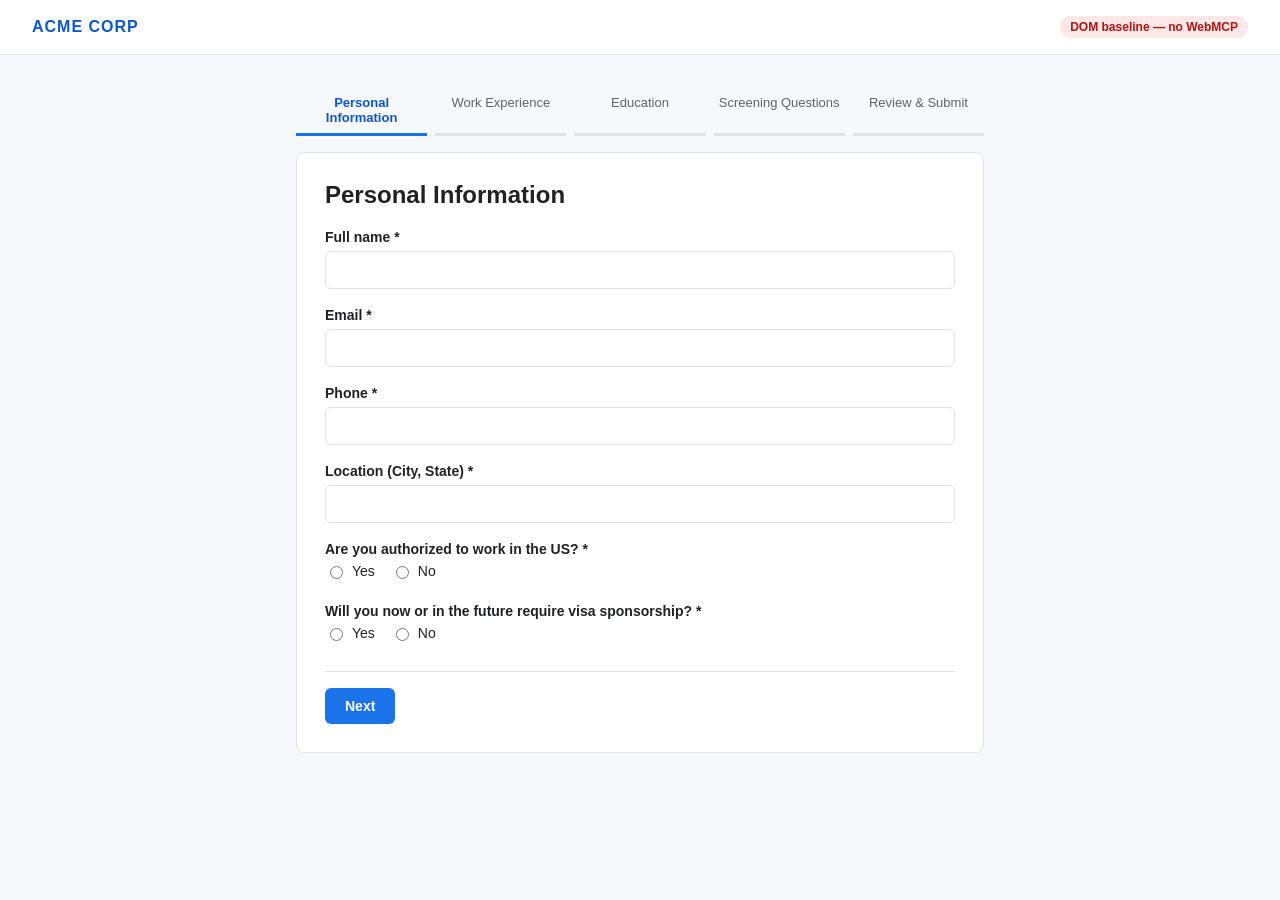
<file: demo-dom/index.html>
<!DOCTYPE html>
<html lang="en">
<head>
<meta charset="UTF-8">
<title>Acme Corp — Job Application (DOM baseline)</title>
<link rel="stylesheet" href="../shared/style.css">
</head>
<body>
  <header class="topbar">
    <div class="brand">ACME CORP</div>
    <div class="variant-badge dom">DOM baseline — no WebMCP</div>
  </header>

  <main class="app">
    <div class="stepper" id="stepper"></div>
    <form id="app-form" class="card" autocomplete="off">
      <div id="step-container"></div>
      <div class="nav-row">
        <button type="button" id="prev-btn">Back</button>
        <button type="button" id="next-btn">Next</button>
        <button type="submit" id="submit-btn" style="display:none">Submit Application</button>
      </div>
    </form>
    <div id="success-banner" class="success-banner" style="display:none">
      ✅ Application submitted successfully.
    </div>
  </main>

  <script src="../shared/schema.js"></script>
  <script src="../shared/ai-assist.js"></script>
  <script src="app.js"></script>
</body>
</html>
</file>
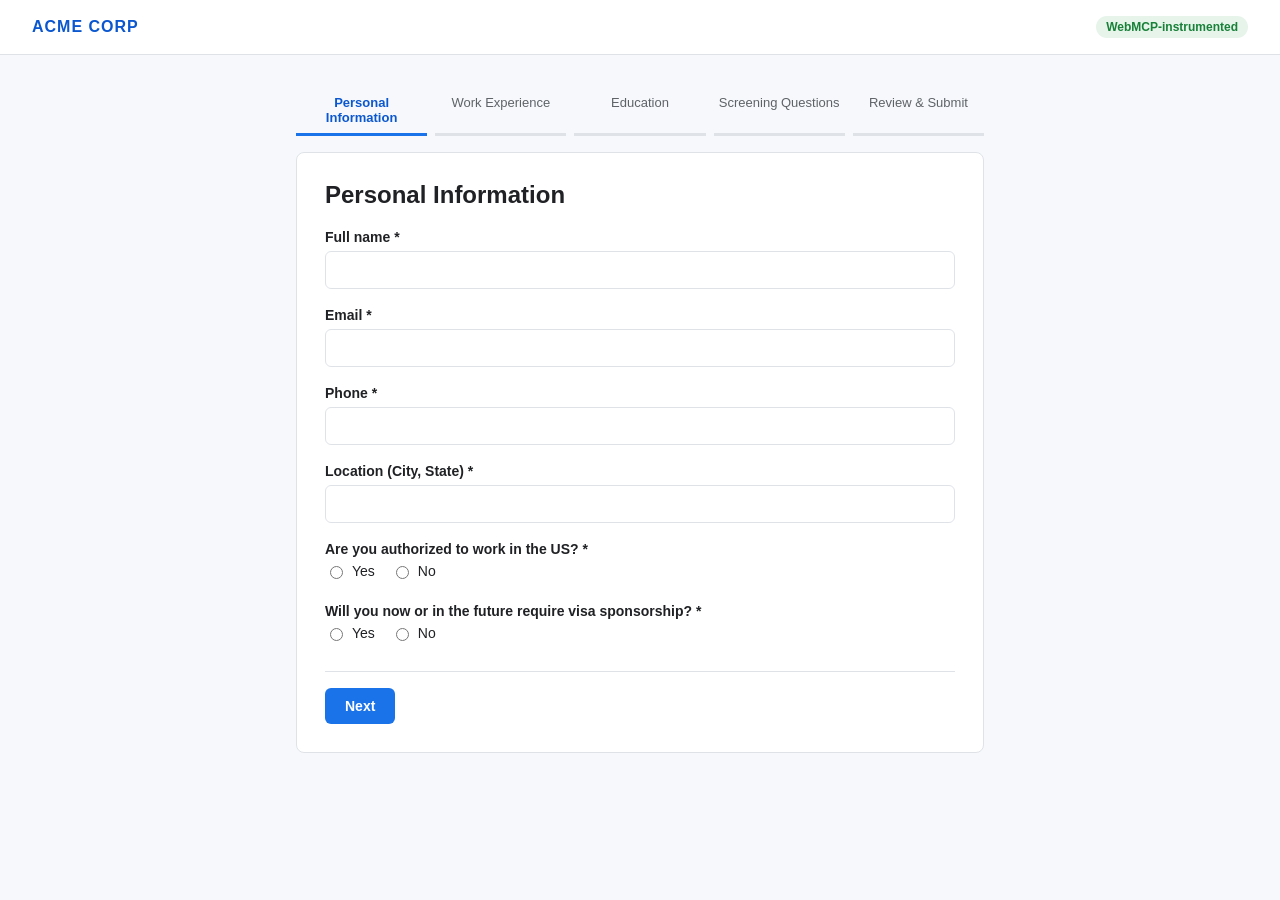
<file: demo-webmcp/index.html>
<!DOCTYPE html>
<html lang="en">
<head>
<meta charset="UTF-8">
<title>Acme Corp — Job Application (WebMCP)</title>
<link rel="stylesheet" href="../shared/style.css">
</head>
<body>
  <header class="topbar">
    <div class="brand">ACME CORP</div>
    <div class="variant-badge webmcp">WebMCP-instrumented</div>
  </header>

  <main class="app">
    <div class="stepper" id="stepper"></div>
    <form id="app-form" class="card" autocomplete="off">
      <div id="step-container"></div>
      <div class="nav-row">
        <button type="button" id="prev-btn">Back</button>
        <button type="button" id="next-btn">Next</button>
        <button type="submit" id="submit-btn" style="display:none">Submit Application</button>
      </div>
    </form>
    <div id="success-banner" class="success-banner" style="display:none">
      ✅ Application submitted successfully.
    </div>
  </main>

  <script src="../shared/schema.js"></script>
  <script src="../shared/ai-assist.js"></script>
  <script src="../shared/webmcp-polyfill.js"></script>
  <script src="app.js"></script>
  <script src="webmcp-tools.js"></script>
</body>
</html>
</file>
<file: shared/style.css>
:root {
  --primary: #1a73e8;
  --primary-dark: #0b57cf;
  --bg: #f6f8fb;
  --card: #ffffff;
  --border: #dfe3e8;
  --text: #202124;
  --muted: #5f6368;
  --error: #d93025;
  --success: #188038;
}

* { box-sizing: border-box; }

body {
  margin: 0;
  font-family: -apple-system, "Segoe UI", Roboto, Arial, sans-serif;
  background: var(--bg);
  color: var(--text);
}

.topbar {
  display: flex;
  justify-content: space-between;
  align-items: center;
  padding: 16px 32px;
  background: var(--card);
  border-bottom: 1px solid var(--border);
}

.brand { font-weight: 700; letter-spacing: 1px; color: var(--primary-dark); }

.variant-badge {
  font-size: 12px;
  font-weight: 600;
  padding: 4px 10px;
  border-radius: 999px;
}
.variant-badge.dom { background: #fde7e7; color: #b31412; }
.variant-badge.webmcp { background: #e6f4ea; color: var(--success); }

.app {
  max-width: 720px;
  margin: 32px auto;
  padding: 0 16px;
}

.stepper {
  display: flex;
  gap: 8px;
  margin-bottom: 16px;
  font-size: 13px;
}
.stepper .step {
  flex: 1;
  text-align: center;
  padding: 8px 4px;
  border-bottom: 3px solid var(--border);
  color: var(--muted);
}
.stepper .step.active {
  border-bottom-color: var(--primary);
  color: var(--primary-dark);
  font-weight: 600;
}
.stepper .step.done {
  border-bottom-color: var(--success);
  color: var(--success);
}

.card {
  background: var(--card);
  border: 1px solid var(--border);
  border-radius: 8px;
  padding: 28px;
}

h2 { margin-top: 0; }

.field {
  margin-bottom: 18px;
}

.field label {
  display: block;
  font-size: 14px;
  font-weight: 600;
  margin-bottom: 6px;
}

.field input[type=text],
.field input[type=email],
.field input[type=tel],
.field input[type=number],
.field input[type=month],
.field select,
.field textarea {
  width: 100%;
  padding: 10px 12px;
  border: 1px solid var(--border);
  border-radius: 6px;
  font-size: 14px;
  font-family: inherit;
}

.field textarea { min-height: 90px; resize: vertical; }

.radio-group label, .checkbox-row label {
  font-weight: 400;
  display: inline-flex;
  align-items: center;
  gap: 6px;
  margin-right: 16px;
}

.field.error input,
.field.error select,
.field.error textarea {
  border-color: var(--error);
}
.field .error-msg {
  color: var(--error);
  font-size: 12px;
  margin-top: 4px;
  display: none;
}
.field.error .error-msg { display: block; }

.entry-block {
  border: 1px dashed var(--border);
  border-radius: 8px;
  padding: 16px;
  margin-bottom: 16px;
  position: relative;
}
.entry-block .entry-title {
  font-size: 13px;
  font-weight: 700;
  color: var(--muted);
  margin-bottom: 12px;
}
.remove-entry-btn {
  position: absolute;
  top: 12px;
  right: 12px;
  background: none;
  border: none;
  color: var(--error);
  cursor: pointer;
  font-size: 13px;
}
.add-entry-btn {
  background: none;
  border: 1px dashed var(--primary);
  color: var(--primary-dark);
  border-radius: 6px;
  padding: 8px 12px;
  cursor: pointer;
  font-size: 13px;
}

.nav-row {
  display: flex;
  justify-content: space-between;
  margin-top: 24px;
  padding-top: 16px;
  border-top: 1px solid var(--border);
}

button {
  cursor: pointer;
  border: none;
  border-radius: 6px;
  padding: 10px 20px;
  font-size: 14px;
  font-weight: 600;
}
#prev-btn { background: #f1f3f4; color: var(--text); }
#next-btn, #submit-btn { background: var(--primary); color: white; }
#next-btn:hover, #submit-btn:hover { background: var(--primary-dark); }

.review-section { margin-bottom: 20px; }
.review-section h3 { font-size: 14px; color: var(--muted); text-transform: uppercase; letter-spacing: .5px; }
.review-row { display: flex; justify-content: space-between; padding: 6px 0; border-bottom: 1px solid #f1f3f4; font-size: 14px; }
.review-row span:first-child { color: var(--muted); }

.success-banner {
  margin-top: 20px;
  padding: 16px;
  background: #e6f4ea;
  color: var(--success);
  border-radius: 8px;
  font-weight: 600;
  text-align: center;
}

.ai-assist-box {
  margin-top: 8px;
  padding: 10px 12px;
  background: #f1f6ff;
  border: 1px solid #c8dbfb;
  border-radius: 6px;
  font-size: 13px;
}
.ai-assist-box button {
  background: var(--primary);
  color: white;
  font-size: 12px;
  padding: 6px 10px;
  margin-top: 6px;
}
</file>
